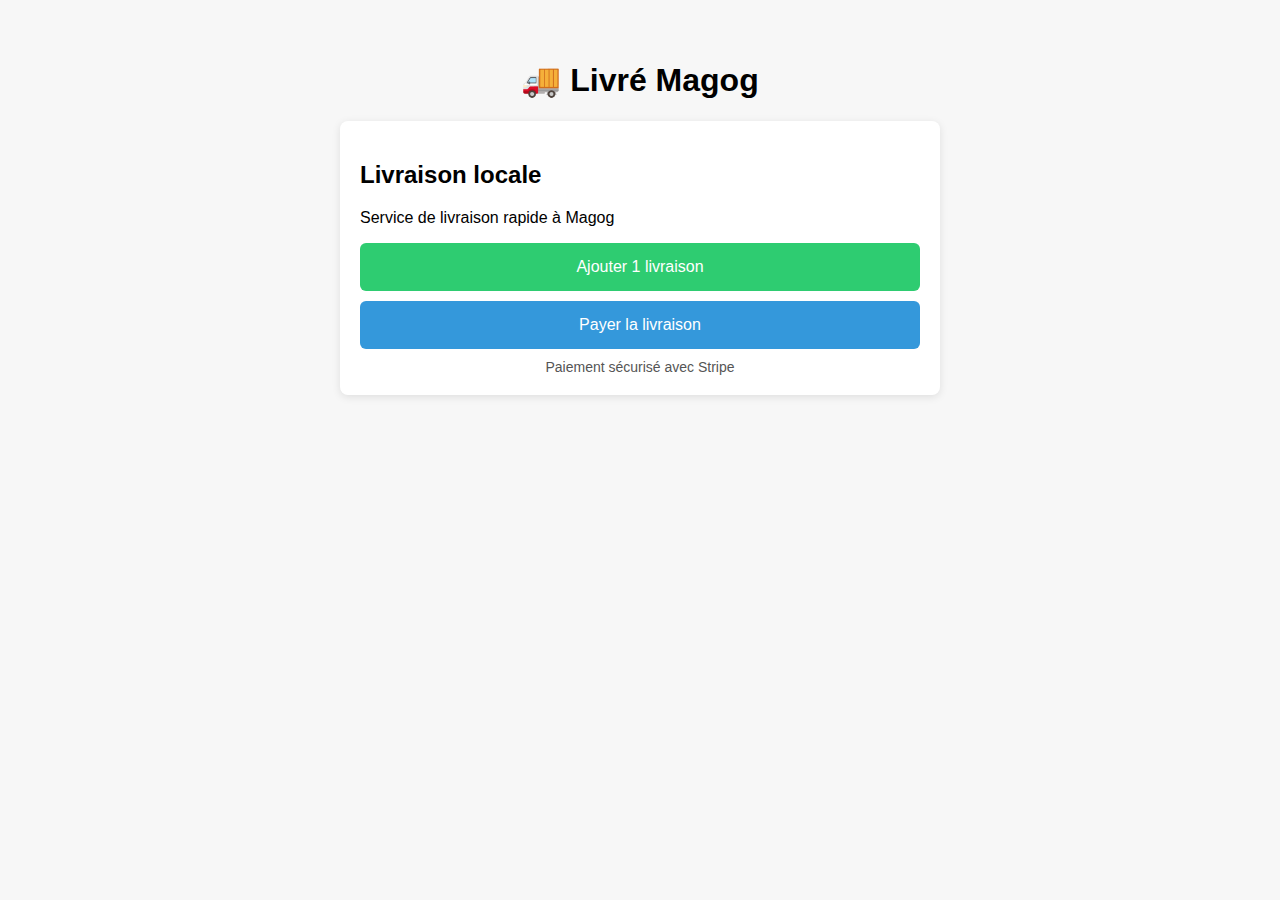
<file: index.html>
<!DOCTYPE html>
<html lang="fr">
<head>
  <meta charset="UTF-8" />
  <meta name="viewport" content="width=device-width, initial-scale=1.0" />
  <title>Livré Magog – Livraison locale</title>

  <style>
    body {
      font-family: Arial, sans-serif;
      background: #f7f7f7;
      padding: 40px;
      max-width: 600px;
      margin: auto;
    }

    h1 {
      text-align: center;
    }

    .card {
      background: #ffffff;
      padding: 20px;
      border-radius: 8px;
      box-shadow: 0 2px 8px rgba(0,0,0,0.1);
      margin-bottom: 20px;
    }

    button {
      width: 100%;
      padding: 15px;
      font-size: 16px;
      border: none;
      border-radius: 6px;
      cursor: pointer;
    }

    .add {
      background: #2ecc71;
      color: white;
      margin-bottom: 10px;
    }

    .pay {
      background: #3498db;
      color: white;
    }

    .info {
      font-size: 14px;
      color: #555;
      margin-top: 10px;
      text-align: center;
    }
  </style>
</head>

<body>

  <h1>🚚 Livré Magog</h1>

  <div class="card">
    <h2>Livraison locale</h2>
    <p>Service de livraison rapide à Magog</p>

    <button class="add" onclick="addToCart('livraison_locale', 1)">
      Ajouter 1 livraison
    </button>

    <button id="payBtn" class="pay">
      Payer la livraison
    </button>

    <div class="info">
      Paiement sécurisé avec Stripe
    </div>
  </div>

  <!-- Script principal -->
  <script src="script.js" defer></script>

</body>
</html>
</file>
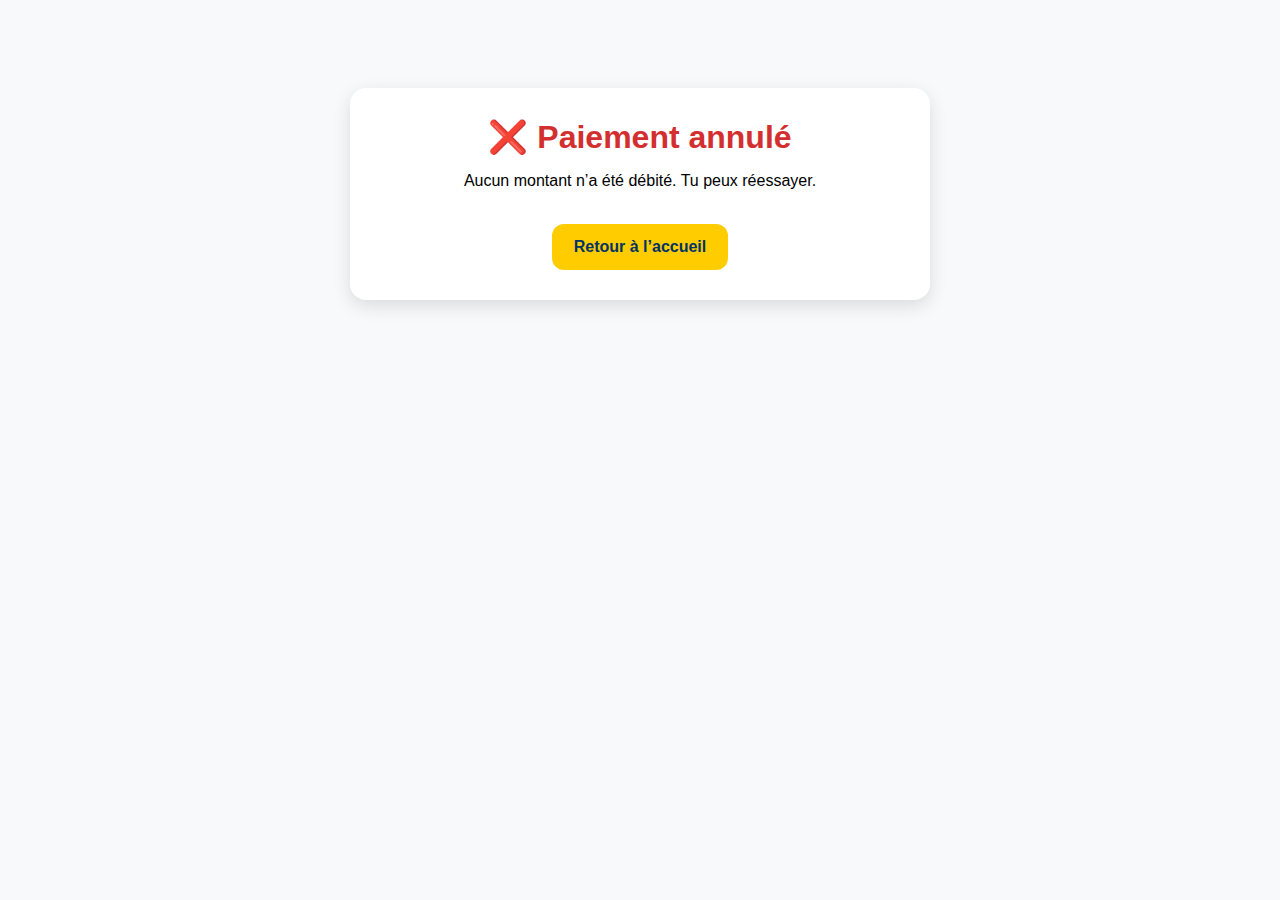
<file: cancel.html>
<!DOCTYPE html>
<html lang="fr">
<head>
  <meta charset="UTF-8" />
  <meta name="viewport" content="width=device-width, initial-scale=1.0"/>
  <title>Paiement annulé – Livré Magog</title>
  <style>
    body{font-family:Arial,sans-serif;background:#f8f9fa;text-align:center;padding:80px 20px;}
    .box{background:#fff;max-width:520px;margin:0 auto;padding:30px;border-radius:16px;box-shadow:0 6px 18px rgba(0,0,0,.12);}
    h1{color:#d32f2f;margin:0 0 10px;}
    a{display:inline-block;margin-top:18px;background:#ffcc00;color:#003366;text-decoration:none;font-weight:bold;padding:14px 22px;border-radius:12px;}
  </style>
</head>
<body>
  <div class="box">
    <h1>❌ Paiement annulé</h1>
    <p>Aucun montant n’a été débité. Tu peux réessayer.</p>
    <a href="/">Retour à l’accueil</a>
  </div>
</body>
</html>
</file>
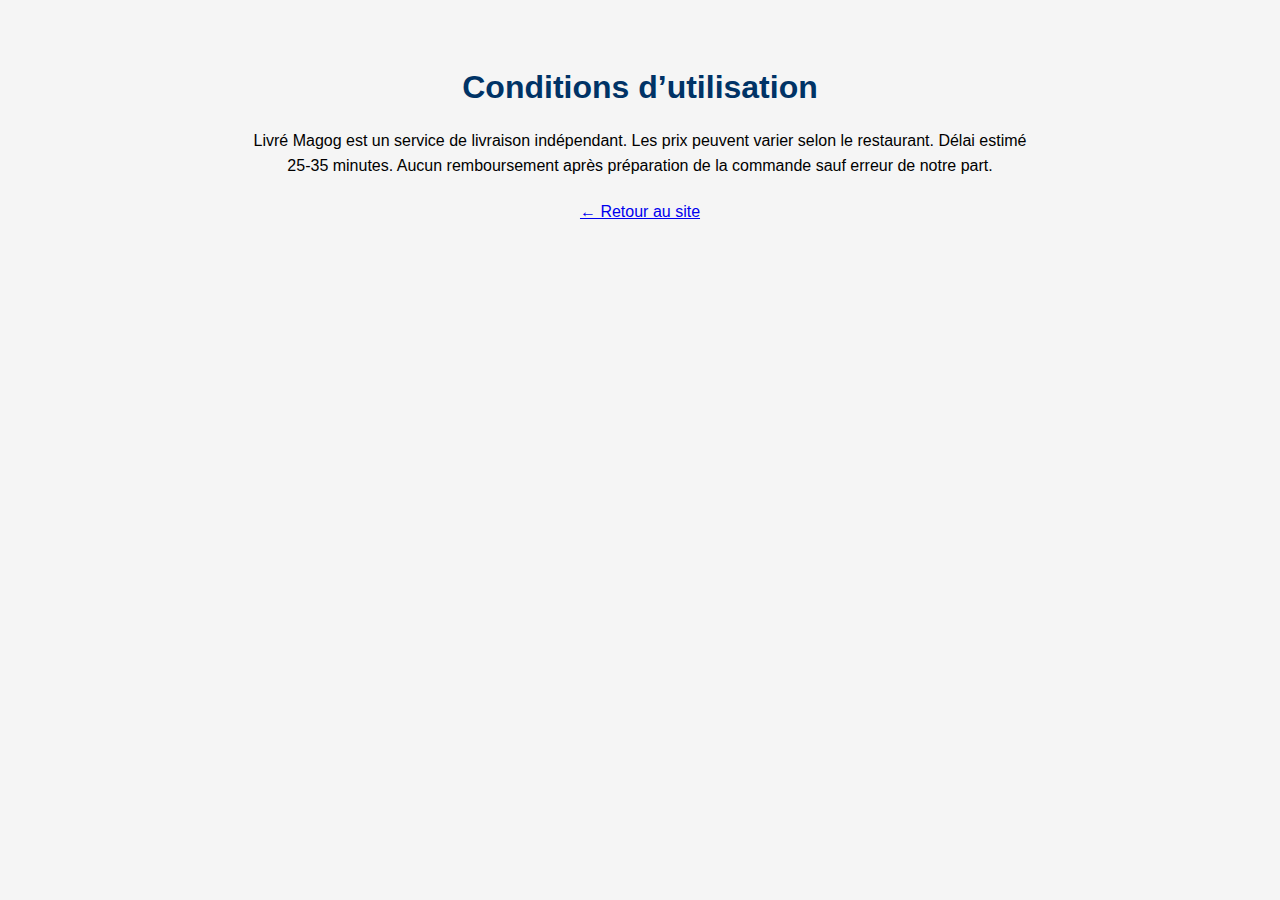
<file: conditions.html>
<!DOCTYPE html><html lang="fr"><head><meta charset="UTF-8"><title>Conditions – Livré Magog</title><style>body{font-family:Arial;background:#f5f5f5;padding:40px;text-align:center;}h1{color:#003366;}p{max-width:800px;margin:20px auto;line-height:1.6;}</style></head><body>
<h1>Conditions d’utilisation</h1>
<p>Livré Magog est un service de livraison indépendant. Les prix peuvent varier selon le restaurant. Délai estimé 25-35 minutes. Aucun remboursement après préparation de la commande sauf erreur de notre part.</p>
<p><a href="/">← Retour au site</a></p>
</body></html>
</file>
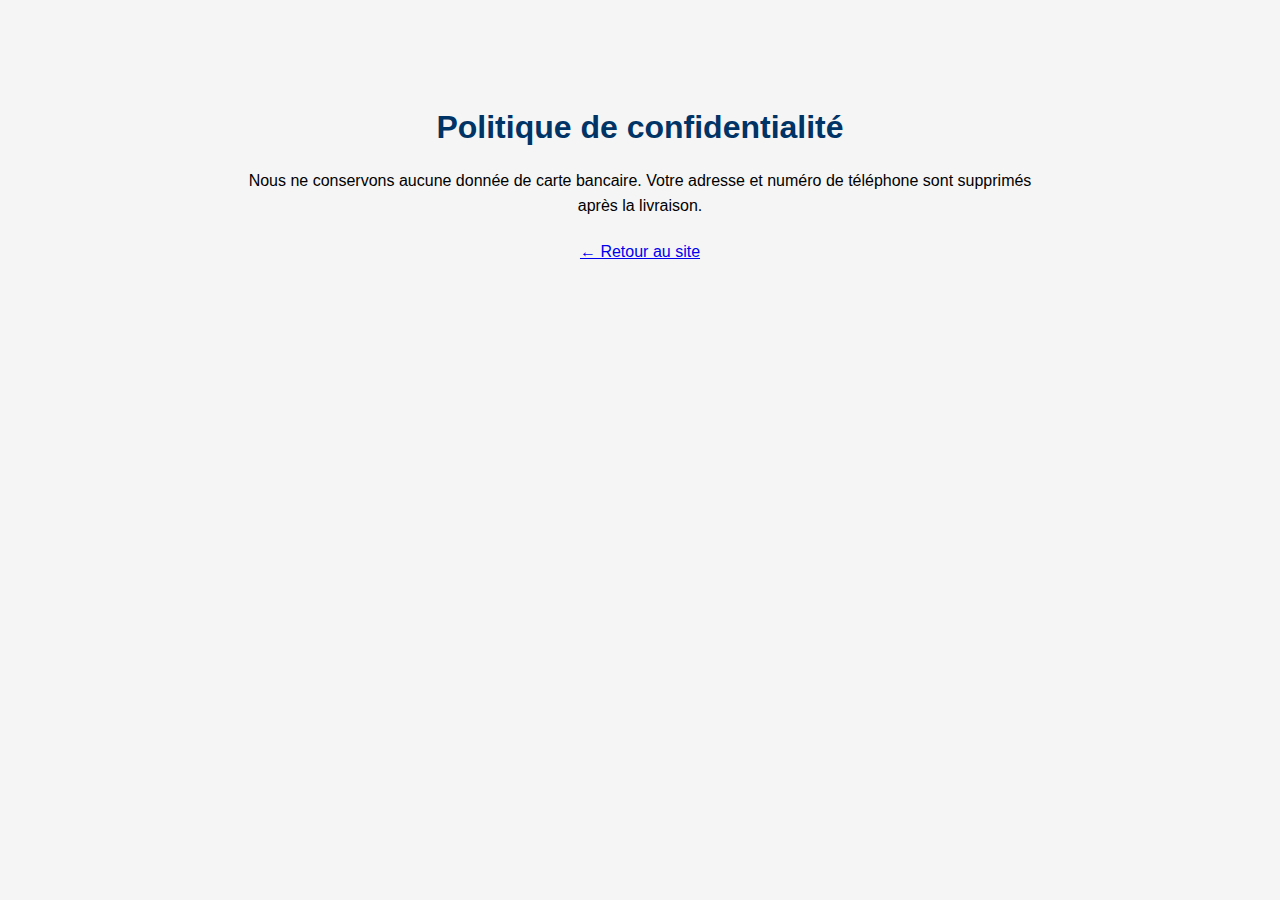
<file: confidentialite.html>
<!DOCTYPE html>
<html lang="fr">
<head>
  <meta charset="UTF-8">
  <title>Confidentialité – Livré Magog</title>
  <style>body{font-family:Arial;background:#f5f5f5;padding:80px;text-align:center;}h1{color:#003366;}p{max-width:800px;margin:20px auto;line-height:1.6;}</style>
</head>
<body>
  <h1>Politique de confidentialité</h1>
  <p>Nous ne conservons aucune donnée de carte bancaire. Votre adresse et numéro de téléphone sont supprimés après la livraison.</p>
  <p><a href="/">← Retour au site</a></p>
</body>
</html>
</file>
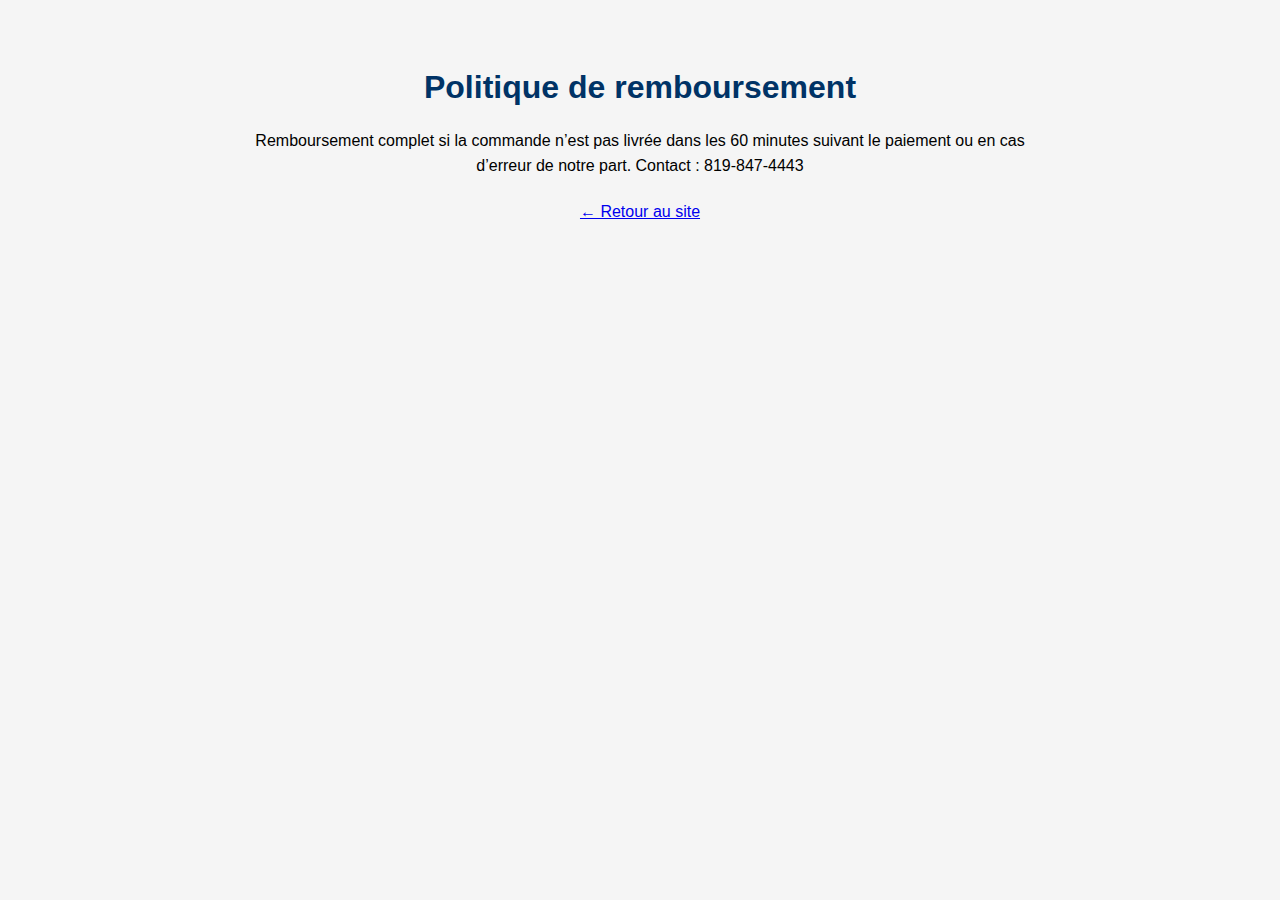
<file: remboursement.html>
<!DOCTYPE html><html lang="fr"><head><meta charset="UTF-8"><title>Remboursement – Livré Magog</title><style>body{font-family:Arial;background:#f5f5f5;padding:40px;text-align:center;}h1{color:#003366;}p{max-width:800px;margin:20px auto;line-height:1.6;}</style></head><body>
<h1>Politique de remboursement</h1>
<p>Remboursement complet si la commande n’est pas livrée dans les 60 minutes suivant le paiement ou en cas d’erreur de notre part. Contact : 819-847-4443</p>
<p><a href="/">← Retour au site</a></p>
</body></html>
</file>
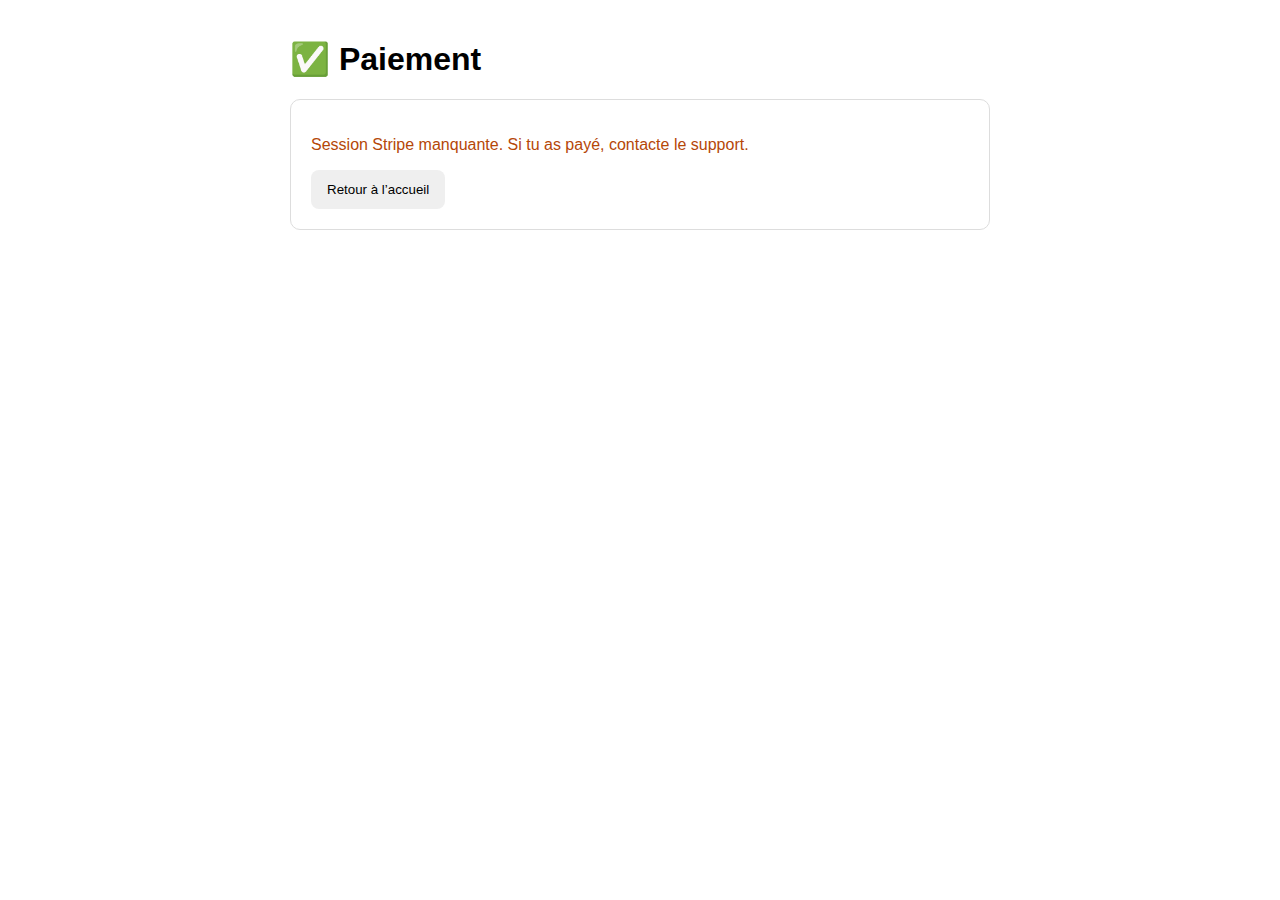
<file: success.html>
<!DOCTYPE html>
<html lang="fr">
<head>
  <meta charset="UTF-8" />
  <meta name="viewport" content="width=device-width, initial-scale=1.0" />
  <title>Paiement confirmé — Livré Magog</title>
  <style>
    body { font-family: Arial, sans-serif; max-width: 700px; margin: 40px auto; padding: 0 16px; }
    .card { padding: 20px; border: 1px solid #ddd; border-radius: 10px; }
    .ok { color: #1a7f37; }
    .warn { color: #b54708; }
    .muted { color: #666; font-size: 14px; }
    button { padding: 12px 16px; border: none; border-radius: 8px; cursor: pointer; }
  </style>
</head>
<body>
  <h1>✅ Paiement</h1>

  <div class="card">
    <p id="status" class="muted">Vérification du paiement en cours...</p>
    <p id="details" class="muted"></p>

    <button onclick="location.href='index.html'">Retour à l’accueil</button>
  </div>

  <script>
    const BACKEND_URL = "https://livremagog-backend.vercel.app";
    const CART_KEY = "cart";

    function clearCart() {
      localStorage.removeItem(CART_KEY);
    }

    async function verify() {
      const params = new URLSearchParams(location.search);
      const sessionId = params.get("session_id");

      const statusEl = document.getElementById("status");
      const detailsEl = document.getElementById("details");

      if (!sessionId) {
        statusEl.textContent = "Session Stripe manquante. Si tu as payé, contacte le support.";
        statusEl.className = "warn";
        return;
      }

      try {
        const r = await fetch(`${BACKEND_URL}/api/verify-session?session_id=${encodeURIComponent(sessionId)}`);
        const data = await r.json();

        if (r.ok && data.paid) {
          statusEl.textContent = "Paiement confirmé ✅ Merci !";
          statusEl.className = "ok";
          detailsEl.textContent = data.orderToken ? `Référence: ${data.orderToken}` : "";
          clearCart(); // IMPORTANT: on vide seulement si paid
        } else {
          statusEl.textContent = "Paiement non confirmé (ou en attente).";
          statusEl.className = "warn";
          detailsEl.textContent = data.payment_status ? `Statut: ${data.payment_status}` : "";
        }
      } catch (e) {
        statusEl.textContent = "Impossible de vérifier le paiement pour l’instant.";
        statusEl.className = "warn";
      }
    }

    verify();
  </script>
</body>
</html>
</file>
